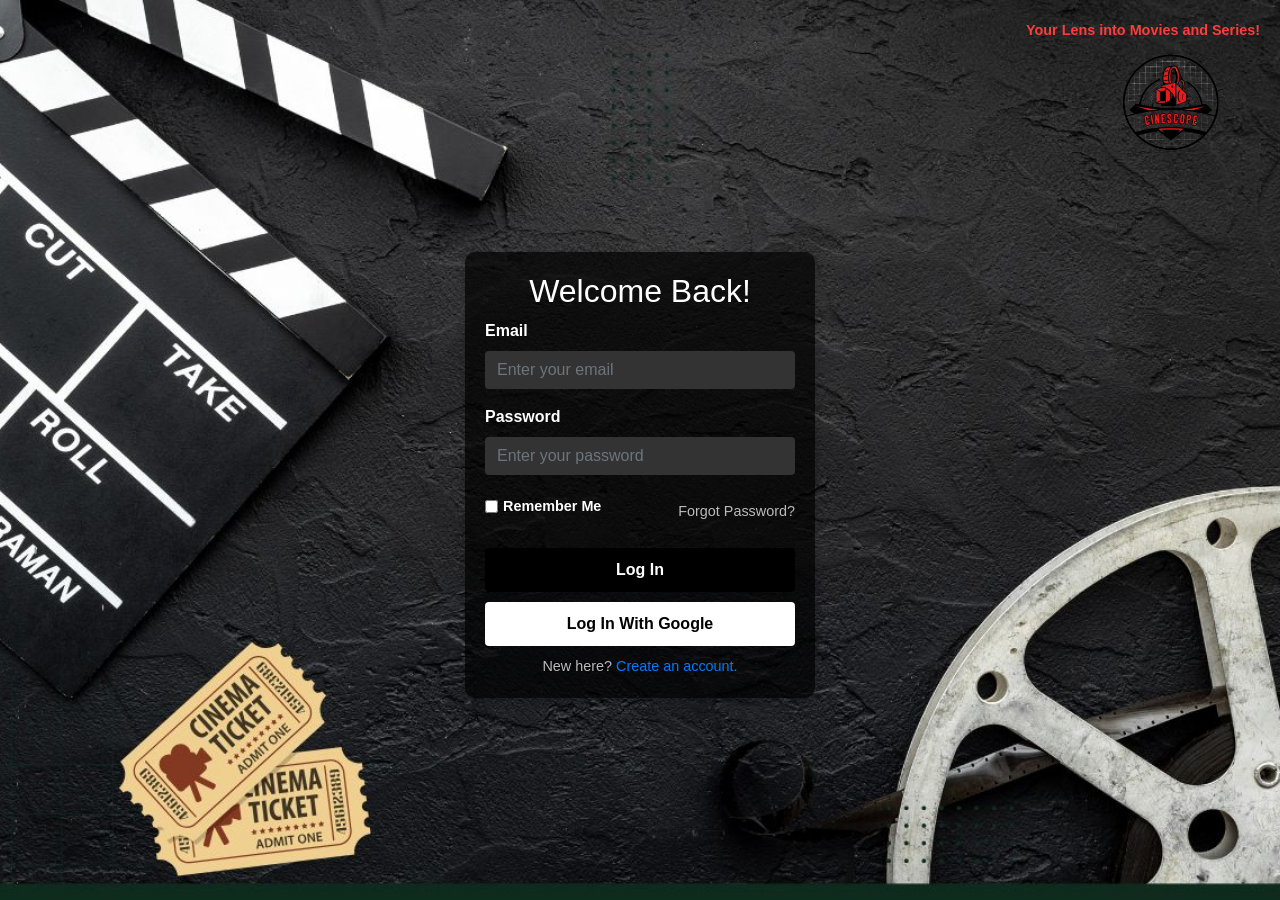
<file: cinescope/index.html>
<!DOCTYPE html>
<html lang="en">
<head>
    <meta charset="UTF-8">
    <meta name="viewport" content="width=device-width, initial-scale=1.0">
    <title>CINESCOPE Login</title>
    <link rel="stylesheet" href="https://stackpath.bootstrapcdn.com/bootstrap/4.5.2/css/bootstrap.min.css">
    <script src="https://code.jquery.com/jquery-3.5.1.slim.min.js"></script>
    <script src="https://cdn.jsdelivr.net/npm/@popperjs/core@2.0.7/dist/umd/popper.min.js"></script>
    <script src="https://stackpath.bootstrapcdn.com/bootstrap/4.5.2/js/bootstrap.min.js"></script>
    <style>
        /* Page styling */
        body {
            font-family: Arial, sans-serif;
            background: url('./images/BG1.jpg') no-repeat center center fixed;
            background-size: cover;
            color: #fff;
            display: flex;
            justify-content: center;
            align-items: center;
            height: 100vh;
            margin: 0;
            flex-direction: column;
        }

        /* Logo container styling */
        .logo-container {
            position: absolute;
            top: 20px;
            right: 20px;
            text-align: right;
        }

        .logo-container p {
            color: #ff3b3b;
            font-size: 0.9rem;
            font-weight: bold;
            margin-bottom: 5px;
        }

        .logo-container img {
            width: 180px;
            height: auto;
        }

        /* Login container styling */
        .login-container {
            background: rgba(0, 0, 0, 0.7);
            padding: 20px;
            border-radius: 10px;
            box-shadow: 0 4px 8px rgba(0, 0, 0, 0.2);
            width: 350px;
            text-align: center;
            margin-top: 50px;
        }

        /* Form elements styling */
        .form-group label {
            font-weight: bold;
            text-align: left;
            display: block;
        }

        .form-control {
            background-color: #333;
            border: none;
            color: #fff;
        }

        .form-control:focus {
            background-color: #333;
            color: #fff;
            box-shadow: none;
        }

        .remember-me {
            display: flex;
            align-items: center;
            font-size: 0.9rem;
        }

        .remember-me input {
            margin-right: 5px;
        }

        /* Button styling */
        .btn-primary {
            background-color: #000;
            border: none;
            width: 100%;
            padding: 10px;
            margin-top: 10px;
            font-weight: bold;
        }

        .btn-secondary {
            background-color: #fff;
            color: #000;
            border: none;
            width: 100%;
            padding: 10px;
            margin-top: 10px;
            font-weight: bold;
        }

        /* Links */
        .forgot-password, .create-account {
            color: #bbb;
            font-size: 0.9rem;
            margin-top: 10px;
            text-decoration: none;
        }

        .forgot-password:hover, .create-account:hover {
            color: #ff3b3b;
        }

        /* Responsive adjustments */
        @media (max-width: 768px) {
            .logo-container {
                position: static;
                text-align: center;
                margin-bottom: 20px;
            }

            .login-container {
                width: 90%;
            }
        }
    </style>
</head>
<body>

    <!-- Logo and tagline at the top right, centers on small screens -->
    <div class="logo-container">
        <p>Your Lens into Movies and Series!</p>
        <img src="./images/logo.png" alt="Cinescope Logo">
    </div>

    <div class="login-container">
        <!-- Login form -->
        <h2>Welcome Back!</h2>
        <form>
            <!-- Email input -->
            <div class="form-group">
                <label for="email">Email</label>
                <input type="email" class="form-control" id="email" placeholder="Enter your email" required>
            </div>

            <!-- Password input -->
            <div class="form-group">
                <label for="password">Password</label>
                <input type="password" class="form-control" id="password" placeholder="Enter your password" required>
            </div>

            <!-- Remember me and Forgot password -->
            <div class="form-group d-flex justify-content-between">
                <div class="remember-me">
                    <input type="checkbox" id="rememberMe">
                    <label for="rememberMe" style="margin: 0;">Remember Me</label>
                </div>
                <a href="#" class="forgot-password">Forgot Password?</a>
            </div>

            <!-- Login button -->
            <button type="submit" class="btn btn-primary">Log In</button>
            
            <!-- Google login button -->
            <button type="button" class="btn btn-secondary">Log In With Google</button>

            <!-- Create account link -->
            <div class="create-account">
                New here? <a href="signup.html">Create an account.</a>
            </div>
        </form>
    </div>

    <script>
        document.querySelector('.btn-primary').addEventListener('click', function(event) {
            event.preventDefault(); // Prevent form submission

            // Get the email and password fields
            const email = document.getElementById('email').value.trim();
            const password = document.getElementById('password').value.trim();

            // Check if fields are empty and show alert if necessary
            if (!email) {
                alert("Please enter your email.");
            } else if (!password) {
                alert("Please enter your password.");
            } else {
                // Redirect to index.html if both fields are filled
                window.location.href = 'main.html';
            }
        });
    </script>

</body>
</html>
</file>
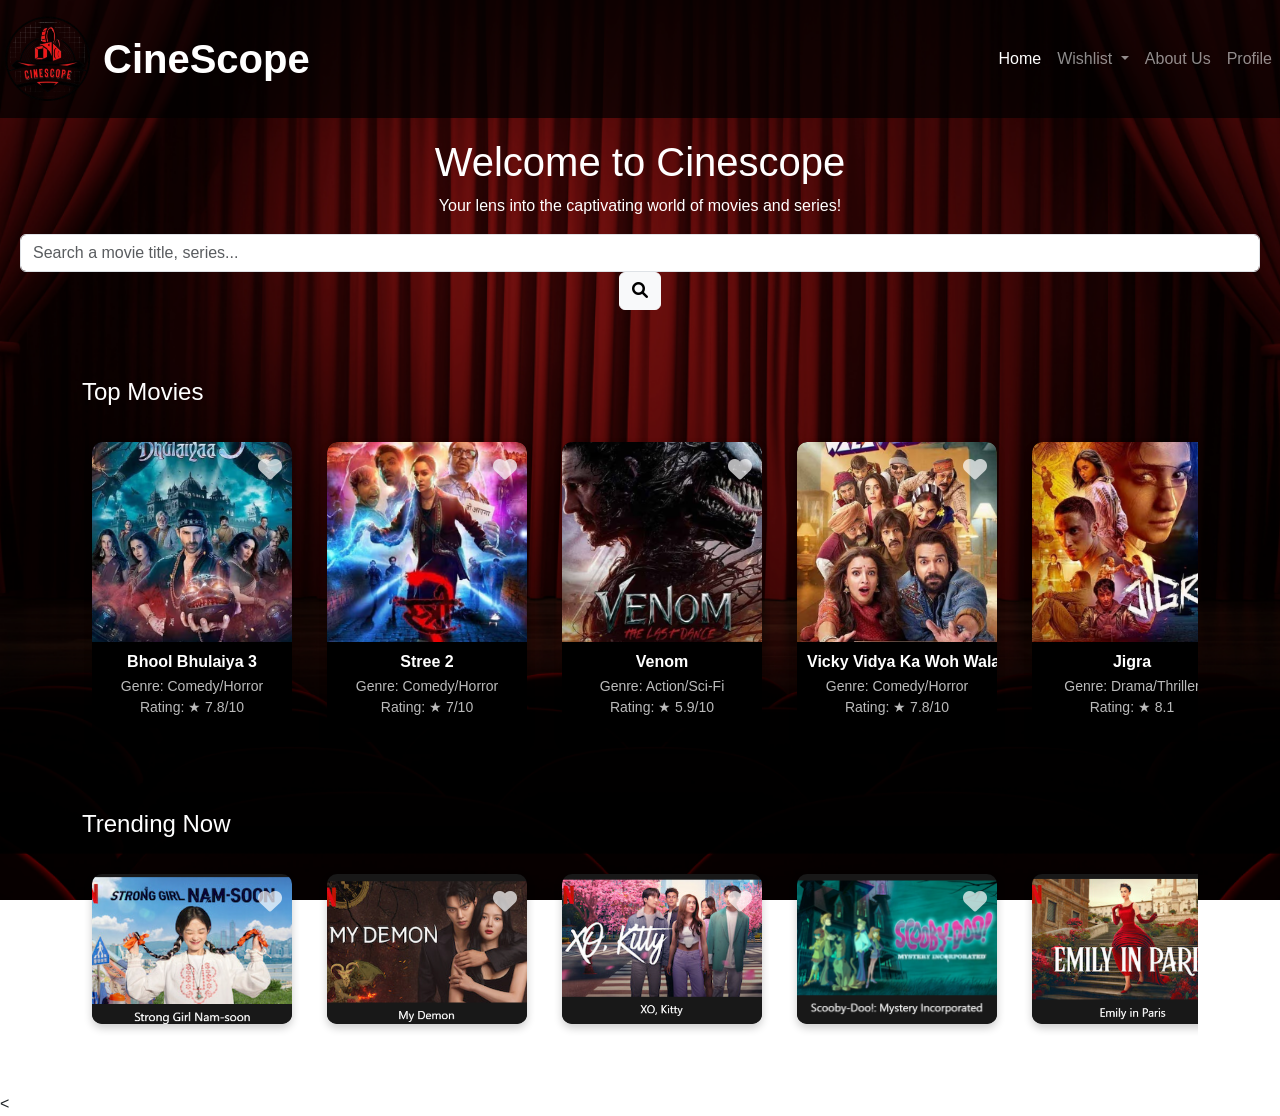
<file: cinescope/main.html>
<!DOCTYPE html>
<html lang="en">
<head>
    <meta charset="UTF-8">
    <meta name="viewport" content="width=device-width, initial-scale=1.0">
    <title>CineScope</title>
    <link href="https://cdn.jsdelivr.net/npm/bootstrap@5.3.0-alpha1/dist/css/bootstrap.min.css" rel="stylesheet">
    <link href="https://cdnjs.cloudflare.com/ajax/libs/font-awesome/6.0.0-beta3/css/all.min.css" rel="stylesheet">
    <link rel="stylesheet" href="style.css">
    <style>
        /* Wishlist heart button styling */
        .wishlist-btn {
            position: absolute;
            top: 10px;
            right: 10px;
            background: transparent;
            border: none;
            font-size: 1.5rem;
            color: rgba(255, 255, 255, 0.7);
            cursor: pointer;
            transition: color 0.3s ease;
            z-index: 10; /* Ensures it stays on top */
        }
    
        .wishlist-btn.active i {
            color: rgb(56, 176, 56); /* Changes the heart to green when active */
        }
    
        .movie-card-vertical, .movie-card-horizontal {
            position: relative; /* Ensures absolute positioning of child elements works */
            overflow: hidden;
            border-radius: 10px;
            margin: 10px;
            box-shadow: 0px 4px 8px rgba(0, 0, 0, 0.2);
            transition: transform 0.3s;
            width: 200px; /* Adjust width if needed */
        }
    
        .movie-card-vertical:hover, .movie-card-horizontal:hover {
            transform: scale(1.05);
        }
    
        .movie-card-vertical img {
            width: 100%;
            border-radius: 10px 10px 0 0;
        }
    
        .movie-info {
            padding: 10px;
            background-color: #000; /* Background for text readability */
            color: #fff;
            border-radius: 0 0 10px 10px;
        }
    
        .movie-info h5 {
            margin: 0;
            font-size: 1rem;
            font-weight: bold;
        }
    
        .movie-info p {
            margin: 5px 0 0;
            font-size: 0.875rem;
        }
    </style>
    
    
    
    
    
</head>
<body>

    <nav class="navbar navbar-expand-lg navbar-dark px-0">
        <a class="navbar-brand d-flex align-items-center" href="#">
            <img src="images/logo2.png" alt="CineScope Logo" class="logo" style="margin-left: -1px;"> 
            <span class="website-title ms-1">CineScope</span>
        </a>
        <button class="navbar-toggler" type="button" data-bs-toggle="collapse" data-bs-target="#navbarNav">
            <span class="navbar-toggler-icon"></span>
        </button>
        <div class="collapse navbar-collapse justify-content-end" id="navbarNav">
            <ul class="navbar-nav">
                <li class="nav-item"><a class="nav-link active" href="#">Home</a></li>
                <li class="nav-item dropdown">
                    <a class="nav-link dropdown-toggle" href="#" id="wishlistDropdown" role="button" data-bs-toggle="dropdown" aria-expanded="false">
                        Wishlist
                    </a>
                    <ul class="dropdown-menu" aria-labelledby="wishlistDropdown" id="wishlistDropdownMenu">
                        <li><span class="dropdown-item">No movies added to wishlist</span></li>
                    </ul>
                </li>
                <li class="nav-item"><a class="nav-link" href="about_us.html">About Us</a></li>
                <li class="nav-item"><a class="nav-link" href="profile.html">Profile</a></li>
            </ul>
        </div>
    </nav>

    <!-- Header Section with Search Bar -->
    <header class="header-section text-center text-white">
        <h1>Welcome to Cinescope</h1>
        <p>Your lens into the captivating world of movies and series!</p>
        <div class="search-bar mx-auto">
            <input type="text" class="form-control" placeholder="Search a movie title, series...">
            <button class="btn btn-light"><i class="fas fa-search"></i></button>
        </div>
    </header>

    <!-- Vertically Oriented Movie List (8 in a row) -->
    <section class="movie-list container my-5">
        <h2 class="section-title">Top Movies</h2>
        <div class="movie-slider-vertical slider">
            <!-- Movie Card Template - Repeat for each movie -->
            <div class="movie-card-vertical" onclick="openReviewPage('Bhool Bhulaiya 3')">
                <button class="wishlist-btn" onclick="toggleWishlist(event, 'Bhool Bhulaiya 3')">
                    <i class="fas fa-heart"></i>
                </button>
                <img src="images/movie1.png" alt="Bhool Bhulaiya 3 Poster">
                <div class="movie-info">
                    <h5>Bhool Bhulaiya 3</h5>
                    <p>Genre: Comedy/Horror<br>Rating: ★ 7.8/10</p>
                </div>
            </div>

            <div class="movie-card-vertical" onclick="openReviewPage('Stree 2')">
                <button class="wishlist-btn" onclick="toggleWishlist(event, 'Stree 2')">
                    <i class="fas fa-heart"></i>
                </button>
                <img src="images/movie8.png" alt="Stree 2 Poster">
                <div class="movie-info">
                    <h5>Stree 2</h5>
                    <p>Genre: Comedy/Horror<br>Rating: ★ 7/10</p>
                </div>
            </div>
            <div class="movie-card-vertical"onclick="openReviewPage('Venom')">
                <button class="wishlist-btn" onclick="toggleWishlist(event, 'Venom')">
                    <i class="fas fa-heart"></i>
                </button>
                <img src="images/movie2.png" alt="Movie Poster"> <!-- Replace with movie image path -->
                <div class="movie-info">
                    <h5>Venom</h5>
                    <p>Genre: Action/Sci-Fi<br>Rating: ★ 5.9/10</p>
                </div>
            </div>
            <div class="movie-card-vertical"onclick="openReviewPage('Vicky Vidya Ka Woh Wala Video')">
                <button class="wishlist-btn" onclick="toggleWishlist(event, 'Vicky Vidya Ka Woh Wala Video')">
                    <i class="fas fa-heart"></i>
                </button>
                <img src="images/movie3.png" alt="Movie Poster"> <!-- Replace with movie image path -->
                <div class="movie-info">
                    <h5>Vicky Vidya Ka Woh Wala Video</h5>
                    <p>Genre: Comedy/Horror<br>Rating: ★ 7.8/10</p>
                </div>
            </div>
            <div class="movie-card-vertical"onclick="openReviewPage('Jigra')">
                <button class="wishlist-btn" onclick="toggleWishlist(event, 'Jigra')">
                    <i class="fas fa-heart"></i>
                </button>
                <img src="images/movie4.png" alt="Movie Poster"> <!-- Replace with movie image path -->
                <div class="movie-info">
                    <h5>Jigra</h5>
                    <p>Genre: Drama/Thriller
                        <br>Rating: ★ 8.1</p>
                </div>
            </div>
            <div class="movie-card-vertical"onclick="openReviewPage('Vettaiyan')">
                <button class="wishlist-btn" onclick="toggleWishlist(event, 'Vettaiyan')">
                    <i class="fas fa-heart"></i>
                </button>
                <img src="images/movie5.png" alt="Movie Poster"> <!-- Replace with movie image path -->
                <div class="movie-info">
                    <h5>Vettaiyan</h5>
                    <p>Genre: Action/Crime/Thriller<br>Rating: ★ 7.9/10</p>
                </div>
            </div>
            <div class="movie-card-vertical"onclick="openReviewPage('The Wild Robot')">
                <button class="wishlist-btn" onclick="toggleWishlist(event, 'The Wild Robot')">
                    <i class="fas fa-heart"></i>
                </button>
                <img src="images/movie6.png" alt="Movie Poster"> <!-- Replace with movie image path -->
                <div class="movie-info">
                    <h5>The Wild Robot</h5>
                    <p>Genre: Comedy/Horror<br>Rating: ★ 7.8/10</p>
                </div>
            </div>
            <div class="movie-card-vertical"onclick="openReviewPage('The A.I. Dharma Story')">
                <button class="wishlist-btn" onclick="toggleWishlist(event, 'The A.I. Dharma Story')">
                    <i class="fas fa-heart"></i>
                </button>
                <img src="images/movie7.png" alt="Movie Poster"> <!-- Replace with movie image path -->
                <div class="movie-info">
                    <h5>The A.I. Dharma Story</h5>
                    <p>Genre: Comedy/Horror<br>Rating: ★ 7.8/10</p>
                </div>
            </div>
            <div class="movie-card-vertical"onclick="openReviewPage('Singham Again')">
                <button class="wishlist-btn" onclick="toggleWishlist(event, 'Singham Again')">
                    <i class="fas fa-heart"></i>
                </button>
                <img src="images/movie9.png" alt="Movie Poster"> <!-- Replace with movie image path -->
                <div class="movie-info">
                    <h5>Singham Again</h5>
                    <p>Genre: Action/Drama<br>Rating: ★ 7.6/10</p>
                </div>
            </div>
        </div>
    </section>
    <!-- Horizontally Oriented Movie List (6 in a row) -->
<section class="movie-list container my-5">
    <h2 class="section-title">Trending Now</h2>
    <div class="movie-slider-horizontal slider">
        <!-- Movie Card Template - Repeat for 6 cards -->

        <!-- Repeat similar movie cards 6 times -->
        <div class="movie-card-horizontal" onclick="openReviewPage('Strong Girl Nam-Soon')">
            <img src="images/movie10.png" alt="Movie Poster"> <!-- Replace with movie image path -->
            <div class="movie-info">
                <h5>Strong Girl Nam-Soon</h5>
                <p>Genre: Comedy/Fantasy/Action<br>Rating: ★ 8.2/10</p>
                <button class="wishlist-btn" onclick="toggleWishlist(event, 'Strong Girl Nam-Soon')">
                    <i class="fas fa-heart"></i>
                </button>
            </div>
        </div>

        <div class="movie-card-horizontal" onclick="openReviewPage('My Demon')">
            <img src="images/movie11.png" alt="Movie Poster"> <!-- Replace with movie image path -->
            <div class="movie-info">
                <h5>My Demon</h5>
                <p>Genre: Fantasy/Romance/Thriller<br>Rating: ★ 8.5/10</p>
                <button class="wishlist-btn" onclick="toggleWishlist(event, 'My Demon')">
                    <i class="fas fa-heart"></i>
                </button>
            </div>
        </div>

        <div class="movie-card-horizontal" onclick="openReviewPage('XO, Kitty')">
            <img src="images/movie12.png" alt="Movie Poster"> <!-- Replace with movie image path -->
            <div class="movie-info">
                <h5>XO, Kitty</h5>
                <p>Genre: Comedy/Drama/Romance<br>Rating: ★ 6.6/10</p>
                <button class="wishlist-btn" onclick="toggleWishlist(event, 'XO, Kitty')">
                    <i class="fas fa-heart"></i>
                </button>
            </div>
        </div>

        <div class="movie-card-horizontal" onclick="openReviewPage('Scooby-Doo!: Mystery Incorporated')">
            <img src="images/movie13.png" alt="Movie Poster"> <!-- Replace with movie image path -->
            <div class="movie-info">
                <h5>Scooby-Doo!: Mystery Incorporated</h5>
                <p>Genre: Animation/Mystery/Comedy<br>Rating: ★ 8.1/10</p>
                <button class="wishlist-btn" onclick="toggleWishlist(event, 'Scooby-Doo!: Mystery Incorporated')">
                    <i class="fas fa-heart"></i>
                </button>
            </div>
        </div>

        <div class="movie-card-horizontal" onclick="openReviewPage('Emily In Paris')">
            <img src="images/movie14.png" alt="Movie Poster"> <!-- Replace with movie image path -->
            <div class="movie-info">
                <h5>Emily In Paris</h5>
                <p>Genre: Comedy/Drama/Romance<br>Rating: ★ 6.9/10</p>
                <button class="wishlist-btn" onclick="toggleWishlist(event, 'Emily In Paris')">
                    <i class="fas fa-heart"></i>
                </button>
            </div>
        </div>
    </div>
</section>


<<script src="https://cdn.jsdelivr.net/npm/bootstrap@5.3.0-alpha1/dist/js/bootstrap.bundle.min.js"></script> 
<script>
    function openReviewPage(movieTitle) {
        // Store the movie title in local storage
        localStorage.setItem('selectedMovie', movieTitle);
        // Redirect to the review page
        window.location.href = 'review.html';
    }

    // Toggle the wishlist heart icon color
    function toggleWishlist(event, movieTitle) {
        event.stopPropagation(); // Prevent triggering openReviewPage
        const button = event.currentTarget;
        const heartIcon = button.querySelector('i'); // Select the <i> tag

        button.classList.toggle('active'); // Toggle the active state to change color
        if (button.classList.contains('active')) {
            heartIcon.style.color = 'green'; // Change color to green
        } else {
            heartIcon.style.color = 'rgba(255, 255, 255, 0.7)'; // Reset color to default when inactive
        }

        let wishlist = JSON.parse(localStorage.getItem('wishlist')) || [];
        if (button.classList.contains('active')) {
            wishlist.push(movieTitle);
            console.log(`Added "${movieTitle}" to wishlist`);
        } else {
            wishlist = wishlist.filter(item => item !== movieTitle);
            console.log(`Removed "${movieTitle}" from wishlist`);
        }

        localStorage.setItem('wishlist', JSON.stringify(wishlist));
        updateWishlistDropdown();
    }

    // Update the wishlist dropdown
    function updateWishlistDropdown() {
        const wishlist = JSON.parse(localStorage.getItem('wishlist')) || [];
        const dropdownMenu = document.getElementById('wishlistDropdownMenu');

        // Clear previous items
        dropdownMenu.innerHTML = '';

        if (wishlist.length === 0) {
            const noItems = document.createElement('li');
            noItems.innerHTML = '<span class="dropdown-item">No movies added to wishlist</span>';
            dropdownMenu.appendChild(noItems);
        } else {
            wishlist.forEach(movie => {
                const wishlistItem = document.createElement('li');
                wishlistItem.innerHTML = `<a class="dropdown-item" href="#">${movie}</a>`;
                dropdownMenu.appendChild(wishlistItem);
            });
        }
    }

    // Initial load of the wishlist dropdown
    document.addEventListener('DOMContentLoaded', updateWishlistDropdown);
</script>
</body>
</html>
</file>
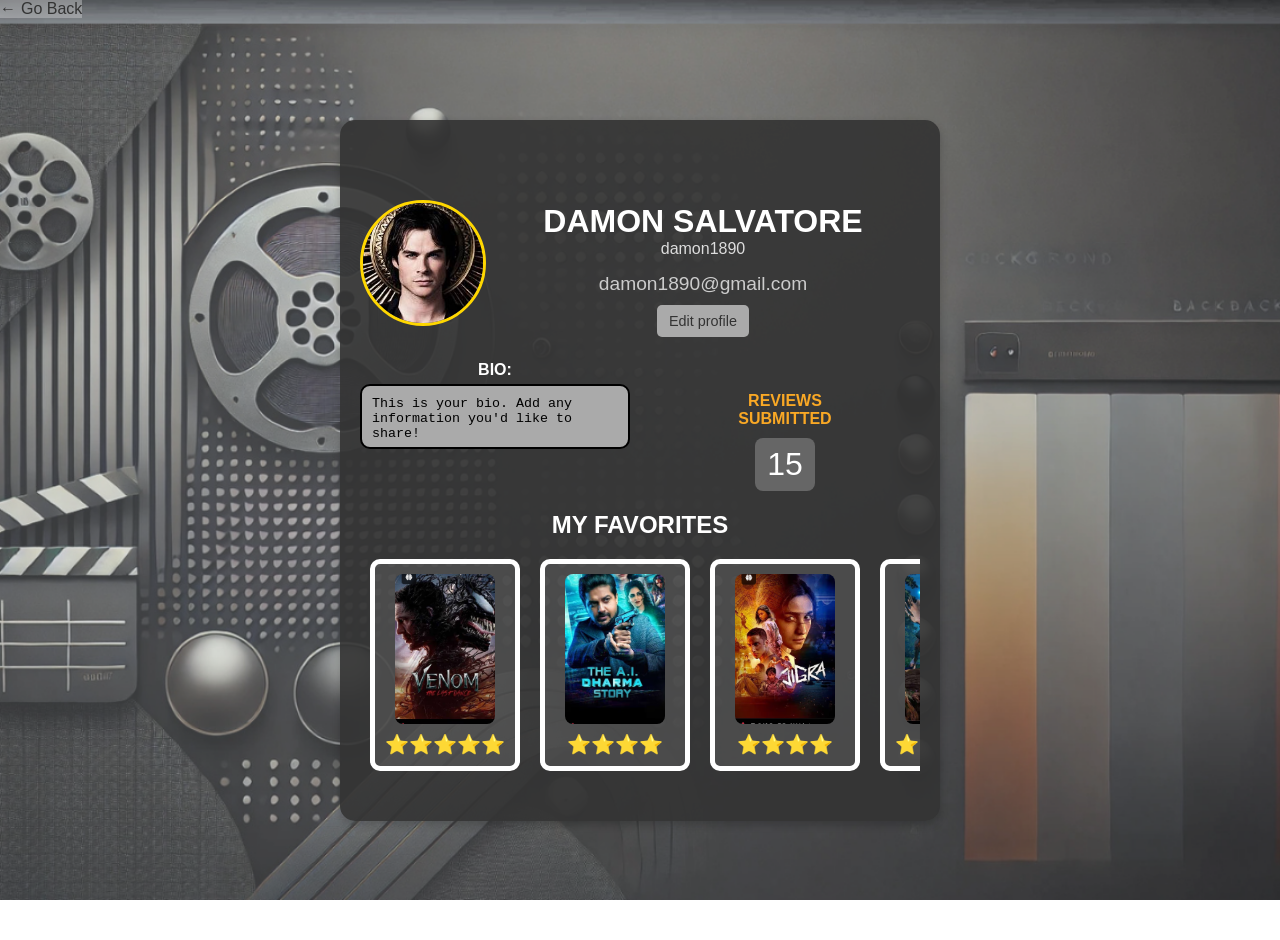
<file: cinescope/profile.html>
<!DOCTYPE html>
<html lang="en">
<head>
  <meta charset="UTF-8">
  <meta name="viewport" content="width=device-width, initial-scale=1">
  <title>Profile Box</title>
  <link rel="stylesheet" href="pResponsive.css">
  <script src="p.js" defer></script>
</head>

<body>
  <div class="header">
    <a href="main.html" class="back-link">Go Back</a>
    <!-- <img src="images/logo2.png" alt="CINESCOPE Logo" class="logo"> -->
  </div>

  <div class="profile-box">
    <div class="profile-header">
      <img src="images/profile.jpg" alt="Profile Image" class="profile-image">
      <div class="profile-details">
        <div class="profile-name">DAMON SALVATORE</div>
        <div class="username">damon1890</div>
        <div class="profile-email">damon1890@gmail.com</div>
        <button class="edit-profile" onclick="window.location.href='editP.html'">Edit profile</button>
      </div>
    </div>

    <div class="reviews-bio-container">
      <div class="bio-section">
        <div class="bio-label">BIO:</div>
        <textarea class="bio-text" id="bio-text" readonly>This is your bio. Add any information you'd like to share!</textarea>
      </div>
      <div class="reviews">
        <p class="reviews-label">REVIEWS<br>SUBMITTED</p>
        <div class="reviews-count">15</div>
      </div>
    </div>

    <div class="favorites-section">
      <div class="favorites-label">MY FAVORITES</div>
      <div class="favorites-container">
        <div class="movie">
          <img src="images/venom.png" alt="Venom" class="movie-image">
          <div class="stars">⭐⭐⭐⭐⭐</div>
        </div>
        <div class="movie">
          <img src="images/ai_dharma_story.png" alt="The A.I. Dharma Story" class="movie-image">
          <div class="stars">⭐⭐⭐⭐</div>
        </div>
        <div class="movie">
          <img src="images/tigra.png" alt="Tigra" class="movie-image">
          <div class="stars">⭐⭐⭐⭐</div>
        </div>
        <div class="movie">
          <img src="images/wild_robot.png" alt="Wild Robot" class="movie-image">
          <div class="stars">⭐⭐⭐⭐⭐</div>
        </div>
        <div class="movie">
          <img src="images/stranger_things.png" alt="Stranger Things" class="movie-image">
          <div class="stars">⭐⭐⭐⭐⭐</div>
        </div>
      </div>
    </div>
  </div>
</body>
</html>








<!-- <!DOCTYPE html>
<html lang="en">
<head>
  <meta charset="UTF-8">
  
  <title>Profile Box</title>
  <link rel="stylesheet" href="pResponsive.css">
  <script src="p.js" defer></script>
  <meta name="viewport" content="width=device-width, initial-scale=1.0">

</head>

<body>
  <div class="header">
    <a href="main.html" class="back-link">Go Back</a>
    
      <img src="images/logo2.png" alt="CINESCOPE Logo" class="logo">
    </a>
  </div>

  <div class="profile-box">
    <div class="profile-header">
      <div class="profile-image-container">
        <img src="images/profile.jpg" alt="" class="profile-image">
        <div class="username">damon1890</div>
      </div>

      <div class="profile-details">
        <div class="profile-name">DAMON SALVATORE</div>
        <div class="profile-email">damon1890@gmail.com</div>
        <button class="edit-profile" onclick="window.location.href='editP.html'">Edit profile</button>
      </div>
    </div>

    <div class="reviews-bio-container">
      <div class="bio-section">
        <div class="bio-label">BIO:</div>
        <textarea class="bio-text" id="bio-text">This is your bio. Add any information you'd like to share!</textarea>
      </div>
      <div class="reviews">
        <p class="reviews-label">REVIEWS<br>SUBMITTED</p>
        <div class="reviews-count">15</div>
      </div>
    </div>

    <div class="favorites-section">
      <div class="favorites-label">MY FAVORITES</div>
      <div class="favorites-container">
        <div class="movie">
          <img src="images/venom.png" alt="Venom" class="movie-image">
          <div class="stars">⭐⭐⭐⭐⭐</div>
        </div>
        <div class="movie">
          <img src="images/ai_dharma_story.png" alt="The A.I. Dharma Story" class="movie-image">
          <div class="stars">⭐⭐⭐⭐</div>
        </div>
        <div class="movie">
          <img src="images/tigra.png" alt="Tigra" class="movie-image">
          <div class="stars">⭐⭐⭐⭐</div>
        </div>
        <div class="movie">
          <img src="images/wild_robot.png" alt="Wild Robot" class="movie-image">
          <div class="stars">⭐⭐⭐⭐⭐</div>
        </div>
        <div class="movie">
          <img src="images/stranger_things.png" alt="Stranger Things" class="movie-image">
          <div class="stars">⭐⭐⭐⭐⭐</div>
        </div>
        </div>
    </div>
  </div>
</body> -->
</file>
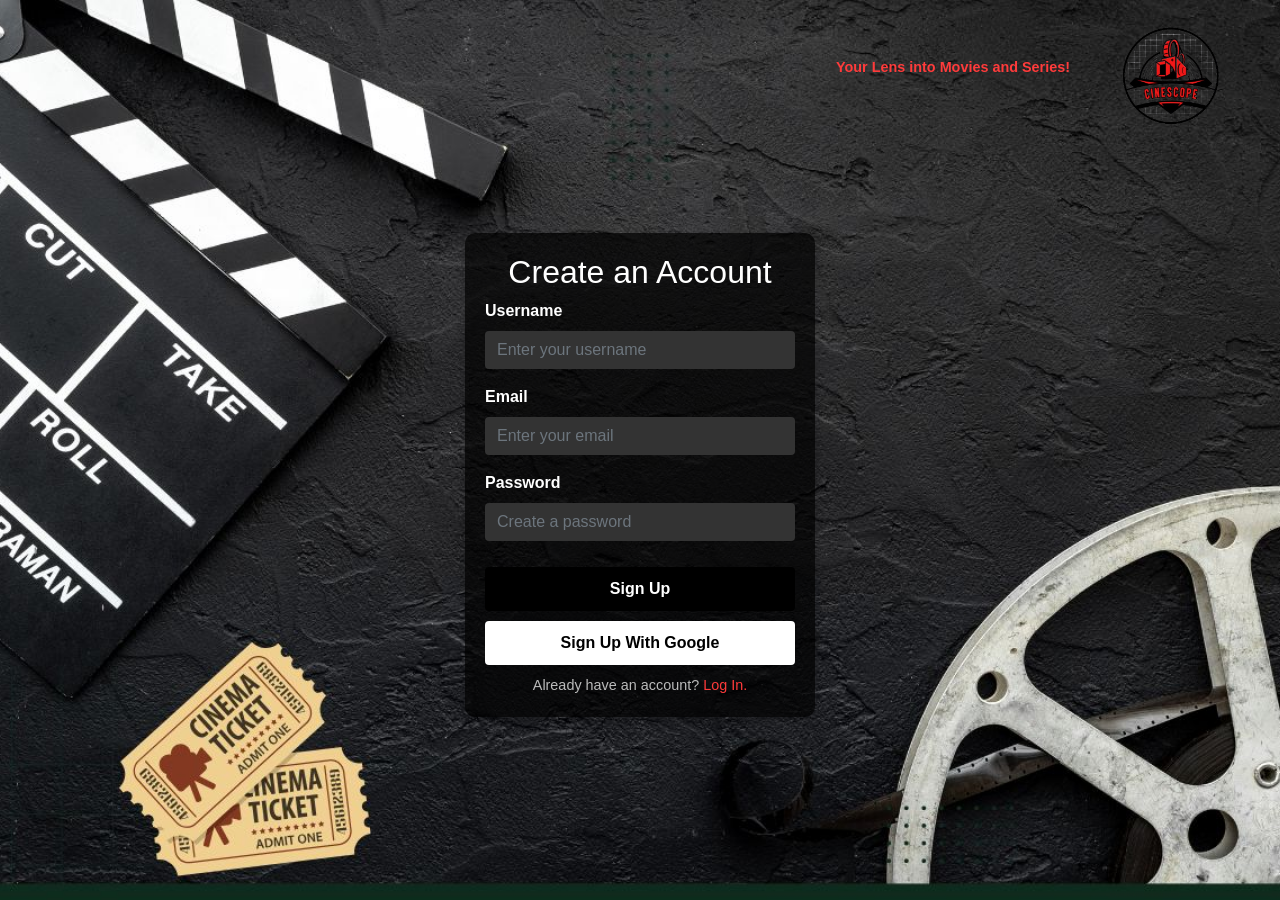
<file: cinescope/signup.html>
<!DOCTYPE html>
<html lang="en">
<head>
    <meta charset="UTF-8">
    <meta name="viewport" content="width=device-width, initial-scale=1.0">
    <title>CINESCOPE Sign Up</title>
    <link rel="stylesheet" href="https://maxcdn.bootstrapcdn.com/bootstrap/4.5.2/css/bootstrap.min.css">
    <script src="https://code.jquery.com/jquery-3.5.1.slim.min.js"></script>
    <script src="https://cdn.jsdelivr.net/npm/@popperjs/core@2.0.7/dist/umd/popper.min.js"></script>
    <script src="https://stackpath.bootstrapcdn.com/bootstrap/4.5.2/js/bootstrap.min.js"></script>
    <style>
        /* Common styling */
        body {
            font-family: Arial, sans-serif;
            background: url('./images/BG1.jpg') no-repeat center center fixed; /* Background image path */
            background-size: cover;
            color: #fff;
            display: flex;
            justify-content: center;
            align-items: center;
            height: 100vh;
            margin: 0;
            flex-direction: column;
        }
    
        .logo-container {
            position: absolute;
            top: 20px;
            right: 20px;
            display: flex;
            align-items: center;
            text-align: right;
        }
    
        .logo-container p {
            color: #ff3b3b;
            font-size: 0.9rem;
            font-weight: bold;
            margin-right: 10px;
        }
    
        .logo-container img {
            width: 180px;
            height: auto;
        }
    
        .form-container {
            background: rgba(0, 0, 0, 0.7);
            padding: 20px;
            border-radius: 10px;
            box-shadow: 0 4px 8px rgba(0, 0, 0, 0.2);
            width: 350px;
            text-align: center;
            margin-top: 50px;
        }
    
        .form-group label {
            font-weight: bold;
            display: block;
            text-align: left;
        }
    
        .form-control {
            background-color: #333;
            border: none;
            color: #fff;
        }
    
        .form-control:focus {
            background-color: #333;
            color: #fff;
            box-shadow: none;
        }
    
        .btn-primary {
            background-color: #000;
            color: #fff;
            border: none;
            width: 100%;
            padding: 10px;
            margin-top: 10px;
            font-weight: bold;
        }
    
        .btn-secondary {
            background-color: #fff;
            color: #000;
            border: none;
            width: 100%;
            padding: 10px;
            margin-top: 10px;
            font-weight: bold;
        }
    
        .create-account {
            color: #bbb;
            font-size: 0.9rem;
            margin-top: 10px;
            text-decoration: none;
        }
    
        .create-account a {
            color: #ff3b3b;
            text-decoration: none;
        }
    
        .create-account a:hover {
            color: #fff;
        }

        /* Responsive adjustments */
        @media (max-width: 768px) {
            .logo-container {
                position: static;
                text-align: center;
                margin-bottom: 20px;
            }

            .form-container {
                width: 90%;
            }
        }
    </style>
</head>
<body>
    <!-- Logo and tagline at the top right, centers on small screens -->
    <div class="logo-container">
        <p>Your Lens into Movies and Series!</p>
        <img src="./images/logo.png" alt="Cinescope Logo"> <!-- Logo image path -->
    </div>

    <div class="form-container">
        <!-- Sign Up form -->
        <h2>Create an Account</h2>
        <form>
            <div class="form-group">
                <label for="username">Username</label>
                <input type="text" class="form-control" id="username" placeholder="Enter your username" required>
            </div>
            <div class="form-group">
                <label for="email">Email</label>
                <input type="email" class="form-control" id="email" placeholder="Enter your email" required>
            </div>
            <div class="form-group">
                <label for="password">Password</label>
                <input type="password" class="form-control" id="password" placeholder="Create a password" required>
            </div>
            <button type="submit" class="btn btn-primary">Sign Up</button>
            <button type="button" class="btn btn-secondary">Sign Up With Google</button>
            <div class="create-account">
                Already have an account? <a href="index.html">Log In.</a>
            </div>
        </form>
    </div>
</body>
</html>
</file>
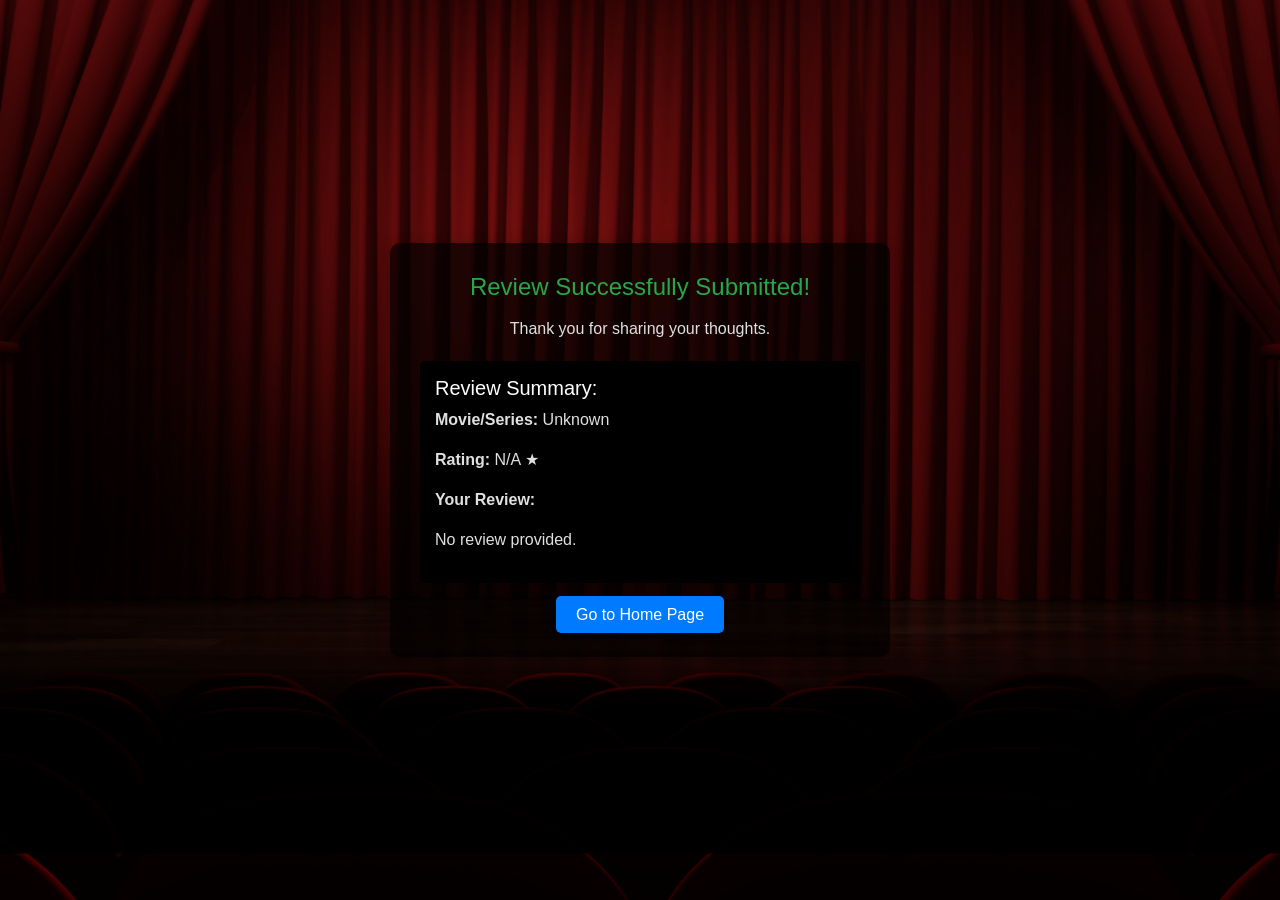
<file: cinescope/submit.html>
<!DOCTYPE html>
<html lang="en">
<head>
    <meta charset="UTF-8">
    <meta name="viewport" content="width=device-width, initial-scale=1.0">
    <title>Review Submitted</title>
    <!-- Bootstrap CSS -->
    <link href="https://maxcdn.bootstrapcdn.com/bootstrap/4.5.2/css/bootstrap.min.css" rel="stylesheet">
    <style>
        /* Background for the whole page */
        body {
            background: url('images/background_main_page.jpg') no-repeat center center fixed; /* Add your image URL here */
            background-size: cover;
            font-family: 'Arial', sans-serif;
            display: flex;
            justify-content: center;
            align-items: center;
            height: 100vh;
            color: #fff; /* White text color for contrast */
            margin: 0;
        }

        /* Container for the summary box */
        .summary-box {
            background: rgba(0, 0, 0, 0.7); /* Dark transparent background */
            border-radius: 10px;
            box-shadow: 0px 4px 15px rgba(0, 0, 0, 0.3);
            padding: 30px;
            text-align: center;
            width: 100%;
            max-width: 500px;
        }

        /* Title and summary text styles */
        .summary-box h2 {
            color: #28a745; /* Success green */
            font-size: 24px;
            margin-bottom: 15px;
        }

        .summary-box p {
            font-size: 16px;
            color: #e0e0e0; /* Lighter text color */
        }

        .summary-box .review-summary {
            background: #000; /* Solid black background for the review summary */
            padding: 15px;
            border-radius: 5px;
            margin: 20px 0;
            text-align: left;
            color: #fff; /* White text inside the review summary */
        }

        /* Button styles */
        .btn-home {
            background-color: #007bff;
            color: white;
            padding: 10px 20px;
            border: none;
            border-radius: 5px;
            text-decoration: none;
            transition: background-color 0.3s ease;
        }

        .btn-home:hover {
            background-color: #0056b3;
        }

        /* Make the page responsive */
        @media (max-width: 768px) {
            .summary-box {
                padding: 20px;
            }

            .summary-box h2 {
                font-size: 20px;
            }

            .summary-box p,
            .summary-box .review-summary p {
                font-size: 14px;
            }

            .btn-home {
                width: 100%;
                padding: 15px;
            }
        }
    </style>
</head>
<body>
    <div class="summary-box">
        <h2>Review Successfully Submitted!</h2>
        <p>Thank you for sharing your thoughts.</p>

        <div class="review-summary">
            <h5>Review Summary:</h5>
            <p><strong>Movie/Series:</strong> <span id="summary-movie"></span></p>
            <p><strong>Rating:</strong> <span id="summary-rating"></span> ★</p>
            <p><strong>Your Review:</strong></p>
            <p id="summary-review"></p>
        </div>

        <a href="main.html" class="btn-home">Go to Home Page</a>
    </div>

    <!-- Bootstrap JS and dependencies -->
    <script src="https://ajax.googleapis.com/ajax/libs/jquery/3.5.1/jquery.min.js"></script>
    <script src="https://cdnjs.cloudflare.com/ajax/libs/popper.js/1.16.0/umd/popper.min.js"></script>
    <script src="https://maxcdn.bootstrapcdn.com/bootstrap/4.5.2/js/bootstrap.min.js"></script>

    <script>
        document.addEventListener('DOMContentLoaded', function () {
            // Retrieve submitted data from sessionStorage (assuming it's saved from the review form)
            const movie = sessionStorage.getItem('submittedMovie') || 'Unknown';
            const rating = sessionStorage.getItem('submittedRating') || 'N/A';
            const review = sessionStorage.getItem('submittedReview') || 'No review provided.';

            // Populate the summary fields
            document.getElementById('summary-movie').innerText = movie;
            document.getElementById('summary-rating').innerText = rating;
            document.getElementById('summary-review').innerText = review;

            // Clear sessionStorage after displaying the review
            sessionStorage.clear();
        });
    </script>
</body>
</html>
</file>
<file: cinescope/style.css>
/* Basic Reset */
* {
    margin: 0;
    padding: 0;
    box-sizing: border-box;
}

/* Transparent Header */
.navbar {
    background-color: rgba(0, 0, 0, 0.7);
}

.logo {
    width: 100px;
}

.website-title {
    font-size: 2em;
    font-weight: bold;
    color: #fff;
}

/* Background */
body {
    background: url('images/background_main_page.jpg') no-repeat center center fixed;
    background-size: cover;
    font-family: Arial, sans-serif;
}

.header-section {
    padding: 20px;
    color: #fff;
}

.section-title {
    font-size: 1.5em;
    color: #fff;
    margin-bottom: 15px;
}

/* Common Slider Styles */
.slider {
    display: flex;
    gap: 15px;
    overflow-x: auto;
    padding: 10px 0;
    scroll-behavior: smooth;
    scrollbar-width: none; /* Hide scrollbar in Firefox */
}

.slider::-webkit-scrollbar {
    display: none; /* Hide scrollbar in WebKit browsers */
}

/* Movie Card Styles for Vertical and Horizontal Sliders */
.movie-card-vertical, .movie-card-horizontal {
    background: rgba(0, 0, 0, 0.8);
    color: white;
    border-radius: 10px;
    overflow: hidden;
    text-align: center;
    flex-shrink: 0;
    transition: transform 0.3s ease;
}

.movie-card-vertical:hover, .movie-card-horizontal:hover {
    transform: scale(1.05); /* Slight zoom effect on hover */
}

.movie-card-vertical {
    width: 150px;
    height: 300px;
}

.movie-card-horizontal {
    width: 350px;
    height: 150px;
    display: flex;
}

/* Movie Card Image and Info */
.movie-card-vertical img, .movie-card-horizontal img {
    object-fit: cover;
}

.movie-card-vertical img {
    width: 100%;
    height: 200px;
}

.movie-card-horizontal img {
    width: 200px;
    height: 100%;
    
}

.movie-info {
    padding: 10px;
    
}

.movie-info h5 {
    font-size: 1em;
    margin: 5px 0;
}

.movie-info p {
    font-size: 0.9em;
    color: #bbb;
}

/* Improved Vertical and Horizontal Movie Info */
.movie-info {
    overflow: hidden;
    text-overflow: ellipsis; /* Handle long text */
    white-space: nowrap;
}

/* Hide Slider Container Background */
.slider {
    background: transparent;
}

/* Responsiveness */
@media (max-width: 768px) {
    .movie-card-vertical {
        width: 100px;
        height: 200px;
    }

    .movie-card-horizontal {
        width: 200px;
        height: auto;
        display: block;
        text-align: left;
    }
    
    .movie-card-horizontal img {
        width: 100%;
        height: auto;
    }
}

@media (max-width: 480px) {
    .movie-card-vertical {
        width: 80px;
        height: 180px;
    }

    .movie-card-horizontal {
        width: 150px;
    }

    
}
</file>
<file: cinescope/pResponsive.css>
/* Body styling */
body {
    margin: 0;
    min-height: 100vh;
    display: flex;
    justify-content: center;
    align-items: center;
    font-family: Arial, sans-serif;
    background: url('images/BG5.png') no-repeat center center fixed;
    background-size: cover;
    padding: 20px;
    overflow: hidden;
  }
  
  /* Header styling */
  .header {
    /* width: 100%; */
    max-width: 1200px;
    display: flex;
    justify-content: space-between;
    align-items: right;
    padding: 0;
    box-sizing: border-box;
    position: fixed;
    top: 0;
    left: 0;
    background: rgba(255, 255, 255, 0.3); /* Semi-transparent background */
    backdrop-filter: blur(10px); /* Optional: adds a blur effect */
    z-index: 1000;
  }
  
  /* Brand title styling */
  .brand-title {
    font-size: 2rem;
    font-weight: bold;
    color: black;
    letter-spacing: 2px;
    margin: 0;
  }
  
  /* Logo styling */
  .logo {
    width: 150px;
    height: auto;
    max-width: 100%;
  }
  
  /* Profile box styling */
  .profile-box {
    width: 90%;
    max-width: 600px;
    max-height: 90vh;
    background-color: rgba(51, 51, 51, 0.9);
    color: #fff;
    border-radius: 15px;
    padding: 80px 20px 20px; /* Added top padding to accommodate fixed header */
    box-shadow: 0 4px 8px rgba(0, 0, 0, 0.2);
    overflow-y: auto;
    text-align: center;
    box-sizing: border-box;
  }
  
  /* Profile header styling */
  .profile-header {
    display: flex;
    align-items: center;
    justify-content: center;
    margin-bottom: 20px;
    flex-wrap: wrap;
    text-align: center;
  }
  
  /* Profile image styling */
  .profile-image {
    width: 120px;
    height: 120px;
    border-radius: 50%;
    border: 3px solid #ffd700;
    object-fit: cover;
    margin: 0 auto 15px;
  }
  
  /* Username styling */
  .username {
    font-size: 1em;
    color: #ddd;
    margin-bottom: 10px;
  }
  
  /* Profile details styling */
  .profile-details {
    flex: 1;
    display: flex;
    flex-direction: column;
    align-items: center;
  }
  
  .profile-name {
    font-size: 2em;
    font-weight: bold;
    color: #fff;
  }
  
  .profile-email {
    color: #ccc;
    font-size: 1.2em;
    margin-top: 5px;
  }
  
  .edit-profile {
    background-color: #aaa;
    color: #333;
    border: none;
    padding: 8px 12px;
    border-radius: 5px;
    cursor: pointer;
    font-size: 0.9em;
    margin-top: 10px;
  }
  
  /* Reviews and Bio container styling */
  .reviews-bio-container {
    display: flex;
    justify-content: space-between;
    flex-wrap: wrap;
    margin-top: 20px;
  }
  
  /* Bio section styling */
  .bio-section {
    flex: 1;
    min-width: 250px;
    margin-right: 20px;
  }
  
  .bio-label {
    font-weight: bold;
    color: white;
    margin-bottom: 5px;
  }
  
  .bio-text {
    width: 100%;
    background-color: #AAA;
    color: black;
    border: 2px solid black;
    border-radius: 10px;
    padding: 10px;
    resize: none;
    overflow: hidden;
    min-height: 50px;
    box-sizing: border-box;
  }
  
  /* Reviews section styling */
  .reviews {
    flex: 1;
    min-width: 200px;
    margin-top: 15px;
  }
  
  .reviews-label {
    font-weight: bold;
    color: #f9a825;
    margin-bottom: 5px;
  }
  
  .reviews-count {
    font-size: 2em;
    background-color: #666;
    color: #fff;
    padding: 8px 12px;
    border-radius: 8px;
    display: inline-block;
    margin-top: 5px;
  }
  
  /* My Favorites section styling */
  .favorites-section {
    margin: 20px 0;
  }
  
  .favorites-label {
    font-size: 1.5rem;
    font-weight: bold;
    margin-bottom: 10px;
  }
  
  .favorites-container {
    display: flex;
    gap: 20px;
    overflow-x: auto;
    overflow-y: hidden;
    padding: 10px;
    scroll-behavior: smooth;
    white-space: nowrap;
  }
  
  /* Hide scrollbar */
  .favorites-container::-webkit-scrollbar {
    display: none;
  }
  .favorites-container {
    -ms-overflow-style: none;
    scrollbar-width: none;
  }
  
  .movie {
    min-width: 120px;
    flex-shrink: 0;
    text-align: center;
    border: 5px solid white;
    border-radius: 10px;
    padding: 10px;
    background-color: rgba(255, 255, 255, 0.1);
  }
  
  .movie-image {
    width: 100%;
    height: auto;
    max-width: 100px;
    max-height: 150px;
    object-fit: cover;
    border-radius: 8px;
  }
  
  .stars {
    font-size: 1.2rem;
    margin-top: 5px;
  }
  
  /* Back link styling */
  .back-link {
    font-size: 16px;
    text-decoration: none;
    color: #333;
    display: flex;
    align-items: center;
  }
  
  .back-link:before {
    content: "←";
    margin-right: 5px;
  }
  
  /* Responsive Design */
  @media (max-width: 768px) {
    .header {
      flex-direction: column;
      align-items: center;
      padding: 10px;
    }
  
    .logo {
      width: 100px;
      margin-top: 5px;
    }
  
    .logo {
        align-self: flex-end; /* Move logo to the right on small screens */
    }

    .profile-box {
      padding: 80px 10px 10px;
    }
  
    .profile-header {
      flex-direction: column;
    }
  
    .reviews-bio-container {
      flex-direction: column;
      align-items: center;
    }
  
    .bio-section,
    .reviews {
      margin-right: 0;
      width: 100%;
    }
  
    .movie {
      min-width: 100px;
    }
  }
  
  @media (max-width: 480px) {
    .brand-title {
      font-size: 1.5rem;
    }
  
    .profile-image {
      width: 100px;
      height: 100px;
    }
  
    .profile-name {
      font-size: 1.5em;
    }
  
    .profile-email {
      font-size: 1em;
    }
  
    .favorites-label {
      font-size: 1.2rem;
    }
  
    .stars {
      font-size: 1rem;
    }
  }
</file>
